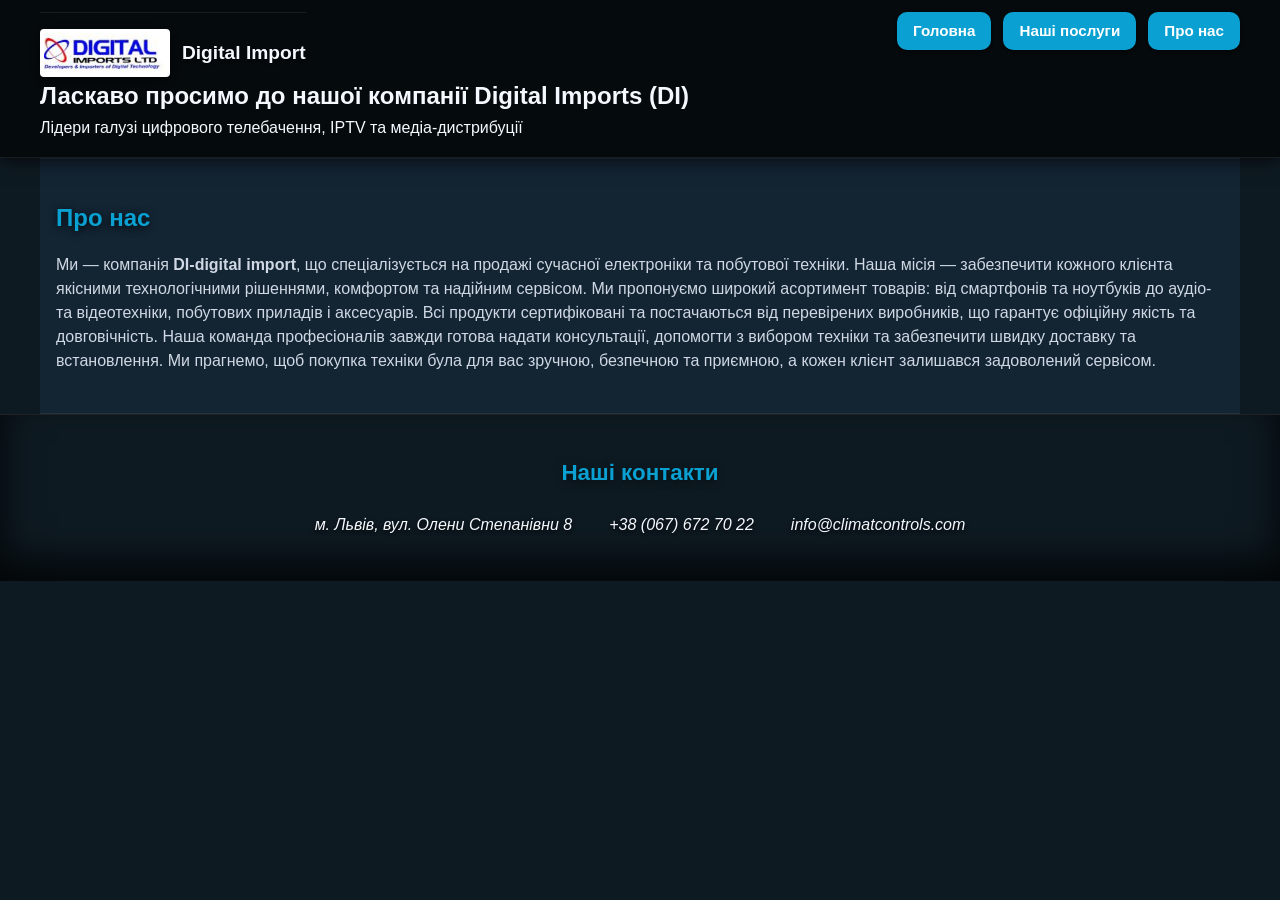
<file: about.html>
<!DOCTYPE html>
<html lang="uk">

<head>
  <meta charset="UTF-8">
  <meta name="viewport" content="width=device-width, initial-scale=1.0">
  <title>Про нас — DI-digital import</title>
  <link rel="stylesheet" href="style.css">
</head>

<body>
  <header class="header">
    <div class="header-top">
      <div class="logo">
        <img src="img/photo_2025-10-28_22-53-06.jpg" alt="Логотип компанії DI-digital import">
        <h1 class="logo-text">Digital Import</h1>
      </div>
      <nav class="nav" aria-label="Головне меню сайту">
        <ul>
          <li><a href="index.html">Головна</a></li>
          <li><a href="ourservices.html">Наші послуги</a></li>
          <li><a href="about.html">Про нас</a></li>
        </ul>
      </nav>
    </div>
    <div class="header-text">
      <h2>Ласкаво просимо до нашої компанії Digital Imports (DI)</h2>
      <p>Лідери галузі цифрового телебачення, IPTV та медіа-дистрибуції</p>
    </div>
  </header>
  <section class="about">
    <div class="about-text">
      <h2>Про нас</h2>
      <p>
        Ми — компанія <strong>DI-digital import</strong>, що спеціалізується на продажі сучасної електроніки та
        побутової техніки.
        Наша місія — забезпечити кожного клієнта якісними технологічними рішеннями, комфортом та надійним сервісом.
        Ми пропонуємо широкий асортимент товарів: від смартфонів та ноутбуків до аудіо- та відеотехніки, побутових
        приладів і аксесуарів.
        Всі продукти сертифіковані та постачаються від перевірених виробників, що гарантує офіційну якість та
        довговічність.
        Наша команда професіоналів завжди готова надати консультації, допомогти з вибором техніки та забезпечити швидку
        доставку та встановлення.
        Ми прагнемо, щоб покупка техніки була для вас зручною, безпечною та приємною, а кожен клієнт залишався
        задоволений сервісом.
      </p>
    </div>
  </section>
  <footer class="contact-footer">
    <h2>Наші контакти</h2>
    <address class="contacts">
      <a href="https://www.google.com/maps?q=Львів,+вул.+Олени+Степанівни+8" target="_blank" rel="noopener">м. Львів,
        вул. Олени Степанівни 8</a>
      <a href="tel:+380676727022">+38 (067) 672 70 22</a>
      <a href="mailto:info@climatcontrols.com">info@climatcontrols.com</a>
    </address>
  </footer>
</body>

</html>
</file>
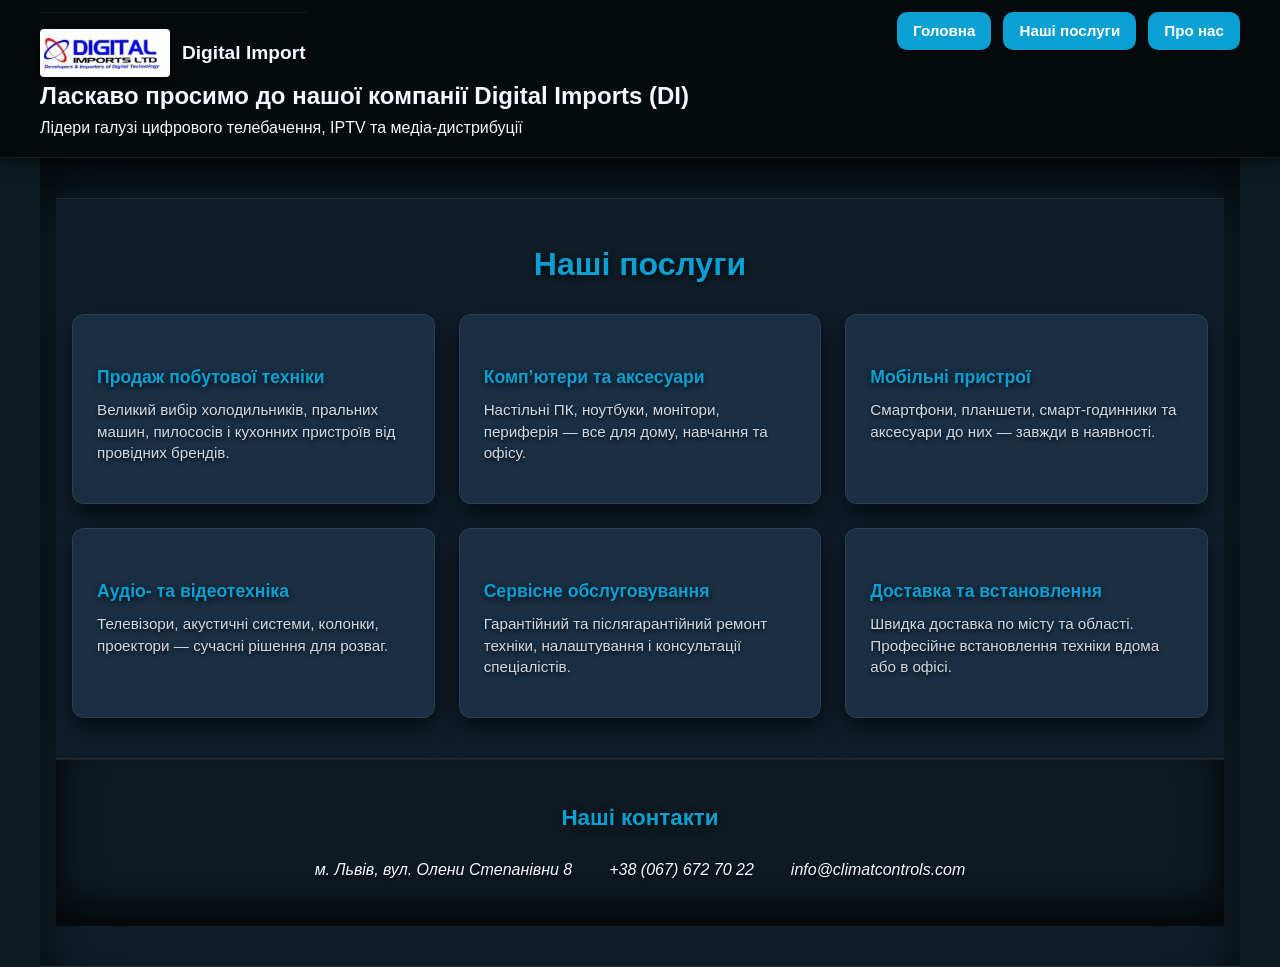
<file: ourservices.html>
<!DOCTYPE html>
<html lang="uk">

<head>
  <meta charset="UTF-8">
  <meta name="viewport" content="width=device-width, initial-scale=1.0">
  <title>Наші послуги — DI-digital import</title>
  <link rel="stylesheet" href="style.css">
</head>

<body>
  <header class="header">
    <div class="header-top">
      <div class="logo">
        <img src="img/photo_2025-10-28_22-53-06.jpg" alt="Логотип компанії DI-digital import">
        <h1 class="logo-text">Digital Import</h1>
      </div>
      <nav class="nav" aria-label="Головне меню сайту">
        <ul>
          <li><a href="index.html">Головна</a></li>
          <li><a href="ourservices.html">Наші послуги</a></li>
          <li><a href="about.html">Про нас</a></li>
        </ul>
      </nav>
    </div>
    <div class="header-text">
      <h2>Ласкаво просимо до нашої компанії Digital Imports (DI)</h2>
      <p>Лідери галузі цифрового телебачення, IPTV та медіа-дистрибуції</p>
    </div>
  </header>
  <main>
  <section class="services">
    <h2>Наші послуги</h2>
    <div class="grid-services">
      <div class="service">
        <h3>Продаж побутової техніки</h3>
        <p>Великий вибір холодильників, пральних машин, пилососів і кухонних пристроїв від провідних брендів.</p>
      </div>
      <div class="service">
        <h3>Комп’ютери та аксесуари</h3>
        <p>Настільні ПК, ноутбуки, монітори, периферія — все для дому, навчання та офісу.</p>
      </div>
      <div class="service">
        <h3>Мобільні пристрої</h3>
        <p>Смартфони, планшети, смарт-годинники та аксесуари до них — завжди в наявності.</p>
      </div>
      <div class="service">
        <h3>Аудіо- та відеотехніка</h3>
        <p>Телевізори, акустичні системи, колонки, проектори — сучасні рішення для розваг.</p>
      </div>
      <div class="service">
        <h3>Сервісне обслуговування</h3>
        <p>Гарантійний та післягарантійний ремонт техніки, налаштування і консультації спеціалістів.</p>
      </div>
      <div class="service">
        <h3>Доставка та встановлення</h3>
        <p>Швидка доставка по місту та області. Професійне встановлення техніки вдома або в офісі.</p>
      </div>
    </div>
  </section>
  <footer class="contact-footer">
    <h2>Наші контакти</h2>
    <address class="contacts">
      <a href="https://www.google.com/maps?q=Львів,+вул.+Олени+Степанівни+8" target="_blank" rel="noopener">м. Львів,
        вул. Олени Степанівни 8</a>
      <a href="tel:+380676727022">+38 (067) 672 70 22</a>
      <a href="mailto:info@climatcontrols.com">info@climatcontrols.com</a>
    </address>
  </footer>
</main>
</body>

</html>
</file>
<file: style.css>
* {
  margin: 0;
  box-sizing: border-box;
}

:root {
  --bg-page: #0e1a22;
  --bg-section: #0f1d28;
  --bg-section-alt: #132433;
  --bg-card: #1a2f44;
  --border-soft: rgba(255,255,255,.07);
  --border-dim: rgba(255,255,255,.08);
  --text-main: #f5f9ff;
  --text-dim: #cfd8e3;
  --text-muted: #8fa1b8;
  --accent: #0aa0d1;
  --accent-dark: #063ba7;
  --radius-card: 12px;
  --shadow-dark: 0 4px 16px rgba(0,0,0,.6);
  --shadow-card: 0 10px 24px rgba(0,0,0,.6);
  --max-width: 1200px;
  --page-x: 16px;
  --section-space-y: 2.5rem;
  --header-height: 70px;
  --focus-outline: #fff;
  --focus-outline-bg: rgba(10,160,209,.2);
}

body {
  font-family: "Segoe UI", Roboto, Arial, sans-serif;
  background-color: var(--bg-page);
  color: var(--text-main);
  font-size: 1rem;
  line-height: 1.6;
}

.header {
  position: sticky;
  top: 0;
  z-index: 1000;
  background: rgba(0,0,0,0.6);
  backdrop-filter: blur(8px);
  box-shadow: var(--shadow-dark);
  border-bottom: 1px solid var(--border-dim);
  padding-top: 12px;
  padding-bottom: 16px;
  padding-left: var(--page-x);
  padding-right: var(--page-x);
}

.header-top {
  display: flex;
  justify-content: space-between;
  align-items: flex-start;
  flex-wrap: wrap;
  gap: 16px;
}

.header > * {
  max-width: var(--max-width);
  margin-left: auto;
  margin-right: auto;
}

.header h1 {
  font-size: 1.6rem;
  font-weight: 700;
  line-height: 1.3;
  color: var(--text-main);
  text-shadow: 0 2px 6px rgba(0,0,0,.8);
  margin-bottom: .5rem;
  text-align: left;
}

.header > p {
  color: var(--text-dim);
  font-size: .95rem;
  line-height: 1.4;
  text-shadow: 0 2px 4px rgba(0,0,0,.8);
  margin-bottom: 1rem;
  max-width: 800px;
  text-align: left;
}

.nav {
  margin-bottom: 1rem;
}

.nav ul {
  list-style: none;
  display: flex;
  flex-wrap: wrap;
  gap: 12px;
  padding: 0;
  margin: 0;
}

.nav a {
  display: inline-block;
  padding: 10px 16px;
  text-decoration: none;
  font-weight: 600;
  line-height: 1.2;
  border-radius: 10px;
  background: var(--accent);
  color: #fff;
  box-shadow: 0 2px 6px rgba(0,0,0,.5);
  transition: background-color .15s ease, transform .05s ease;
  font-size: .95rem;
}

.nav a.active {
  background: var(--accent-dark);
}

.nav a:hover {
  background: var(--accent-dark);
}

.nav a:active {
  background: var(--accent-dark);
  transform: translateY(1px);
}

.nav a:focus-visible {
  outline: 2px solid var(--focus-outline);
  outline-offset: 2px;
  box-shadow: 0 0 0 4px var(--focus-outline-bg);
}

.logo {
  display: flex;
  flex-wrap: wrap;
  align-items: center;
  gap: 12px;
  border-top: 1px solid var(--border-dim);
  padding-top: 16px;
}

.logo img {
  height: 48px;
  width: auto;
  display: block;
  background-color: #fff;
  border-radius: 4px;
  padding: 4px;
  box-shadow: var(--shadow-dark);
}

.logo h1 {
  font-size: 1.2rem;
  font-weight: 700;
  line-height: 1.2;
  color: var(--text-main);
  margin: 0;
  text-shadow: 0 2px 6px rgba(0,0,0,.8);
}

main {
  max-width: var(--max-width);
  margin-inline: auto;
  padding-left: var(--page-x);
  padding-right: var(--page-x);
  padding-top: var(--section-space-y);
  padding-bottom: var(--section-space-y);
  border-bottom: 1px solid var(--border-soft);
  box-shadow: 0 30px 60px rgba(0,0,0,.7) inset;background: var(--bg-section);
}

main p {
  color: var(--text-main);
  text-shadow: 0 2px 4px rgba(0,0,0,.8);
  margin-bottom: 1rem;
  max-width: 900px;
  font-size: 1rem;
}

main strong {
  color: var(--accent);
  font-weight: 600;
}

main h3 {
  font-size: 1.1rem;
  font-weight: 700;
  color: var(--text-main);
  text-shadow: 0 2px 4px rgba(0,0,0,.8);
  margin-top: 1.5rem;
  margin-bottom: .5rem;
}

main .company-address {
  font-style: italic;
  color: var(--text-dim);
}

.certificates {
  background: var(--bg-section-alt);
  padding-top: var(--section-space-y);
  padding-bottom: var(--section-space-y);
  padding-left: var(--page-x);
  padding-right: var(--page-x);
  text-align: center;
  color: var(--text-main);
  border-top: 1px solid var(--border-soft);
  border-bottom: 1px solid var(--border-soft);
  box-shadow: 0 20px 40px rgba(0,0,0,.8) inset;
}

.certificates h2 {
  font-size: 1.4rem;
  font-weight: 700;
  text-shadow: 0 2px 6px rgba(0,0,0,.8);
  margin-bottom: 1.5rem;
  color: var(--text-main);
}

.cert-row {
  max-width: var(--max-width);
  margin-inline: auto;
  display: flex;
  flex-wrap: wrap;
  justify-content: center;
  gap: 20px;
}

.cert-item {
  width: 360px;
  background: var(--bg-card);
  border-radius: 8px;
  padding: 12px;
  box-shadow: var(--shadow-card);
  transition: transform .3s ease;
  border: 1px solid var(--border-dim);
}

.cert-item:hover {
  transform: scale(1.03);
}

.cert-item img {
  width: 100%;
  height: 220px;
  object-fit: cover;
  border: 2px solid #222;
  border-radius: 6px;
  display: block;
  cursor: pointer;
}

.cert-item p {
  font-size: .9rem;
  line-height: 1.4;
  color: var(--text-dim);
  font-weight: 300;
  margin-top: 10px;
  text-align: left;
}

.services {
  background: var(--bg-section);
  padding-top: var(--section-space-y);
  padding-bottom: var(--section-space-y);
  padding-left: var(--page-x);
  padding-right: var(--page-x);
  text-align: center;
  color: var(--text-main);
  border-top: 1px solid var(--border-soft);
  border-bottom: 1px solid var(--border-soft);
}

.services h2 {
  font-size: 2rem;
  font-weight: 700;
  color: var(--accent);
  margin-bottom: 1.5rem;
  text-shadow: 0 2px 8px rgba(0,0,0,.8);
}

.grid-services {
  max-width: var(--max-width);
  margin-inline: auto;
  display: grid;
  grid-template-columns: repeat(3, 1fr);
  gap: 1.5rem;
}

.service {
  background: var(--bg-card);
  padding: 1.5rem;
  border-radius: var(--radius-card);
  text-align: left;
  font-weight: 500;
  color: var(--text-main);
  box-shadow: var(--shadow-card);
  border: 1px solid var(--border-dim);
  transition: all 0.35s ease;
  transform: scale(1);
  cursor: pointer;
}

.service h3 {
  color: var(--accent);
  margin-bottom: 0.5rem;
  font-size: 1.1rem;
  font-weight: 600;
  text-shadow: 0 2px 6px rgba(0,0,0,.8);
}

.service p {
  font-size: 0.95rem;
  color: var(--text-dim);
  line-height: 1.4;
}

.service:hover {
  transform: scale(1.07);
  box-shadow: 0 10px 25px rgba(0, 0, 0, 0.8),
              0 0 24px rgba(10,160,209,0.4);
  outline: 2px solid var(--accent);
  outline-offset: -2px;
}

.about {
  background: var(--bg-section-alt);
  padding-top: var(--section-space-y);
  padding-bottom: var(--section-space-y);
  padding-left: var(--page-x);
  padding-right: var(--page-x);

  max-width: var(--max-width);
  margin-inline: auto;

  display: flex;
  justify-content: space-between;
  align-items: center;
  gap: 2rem;

  border-top: 1px solid var(--border-soft);
  border-bottom: 1px solid var(--border-soft);
}

.about-text {
  flex: 1;
  color: var(--text-main);
}

.about-text h2 {
  color: var(--accent);
  margin-bottom: 1rem;
  font-size: 1.5rem;
  font-weight: 700;
  text-shadow: 0 2px 8px rgba(0,0,0,.8);
}

.about-text p {
  font-size: 1rem;
  color: var(--text-dim);
  line-height: 1.5;
}

.about-image {
  flex: 1;
  text-align: center;
}

.about img {
  width: 100%;
  max-width: 320px;
  border-radius: 10px;
  transition: transform 0.3s ease;
  box-shadow: 0 10px 25px rgba(0,0,0,0.8),
              0 0 24px rgba(10,160,209,0.3);
  border: 1px solid var(--border-dim);
}

.about img:hover {
  transform: scale(1.05);
}

.contact-footer {
  background: var(--bg-page);
  padding-top: var(--section-space-y);
  padding-bottom: var(--section-space-y);
  padding-left: var(--page-x);
  padding-right: var(--page-x);
  border-top: 1px solid #222;
  color: var(--text-dim);
  text-align: center;
  box-shadow: 0 -20px 40px rgba(0,0,0,.8) inset;
}

.contact-footer h2 {
  font-size: 1.4rem;
  font-weight: 700;
  color: var(--accent);
  text-shadow: 0 2px 8px rgba(0,0,0,.6);
  margin-bottom: 1.2rem;
}

.contacts {
  display: flex;
  flex-wrap: wrap;
  justify-content: center;
  gap: 25px;
  max-width: var(--max-width);
  margin-inline: auto;
}

.contacts a {
  color: var(--text-main);
  font-size: 1rem;
  text-decoration: none;
  line-height: 1.4;
  transition: all 0.3s ease;
  text-shadow: 0 2px 4px rgba(0,0,0,.8);
  padding: 4px 6px;
  border-radius: 6px;
}

.contacts a:hover {
  color: var(--accent);
  transform: scale(1.05);
  cursor: pointer;
}

.contacts a:focus-visible {
  outline: 2px solid var(--focus-outline);
  outline-offset: 2px;
  box-shadow: 0 0 0 4px var(--focus-outline-bg);
}

@media (max-width: 1200px) {
  .grid-services {
    grid-template-columns: repeat(2, 1fr);
  }
}

@media (max-width: 768px) {

  .header h1 {
    font-size: 1.3rem;
  }

  .header > p {
    font-size: .9rem;
  }

  .nav ul {
    justify-content: flex-start;
  }

  .logo {
    flex-direction: row;
  }

  .logo h1 {
    font-size: 1rem;
  }

  main {
    padding-top: 2rem;
    padding-bottom: 2rem;
  }

  .cert-item {
    width: 100%;
    max-width: 360px;
  }

  .contacts {
    gap: 16px;
    text-align: center;
  }

  .contacts a {
    font-size: .95rem;
  }

  .about {
    flex-direction: column;
    text-align: center;
  }

  .about-image {
    order: -1;
  }

  .grid-services {
    grid-template-columns: 1fr;
  }
}

@media (max-width: 320px) {

  .nav ul {
    gap: 8px;
  }

  .nav a {
    padding: 8px 12px;
    font-size: .9rem;
  }

  .logo img {
    height: 40px;
  }
}
</file>
